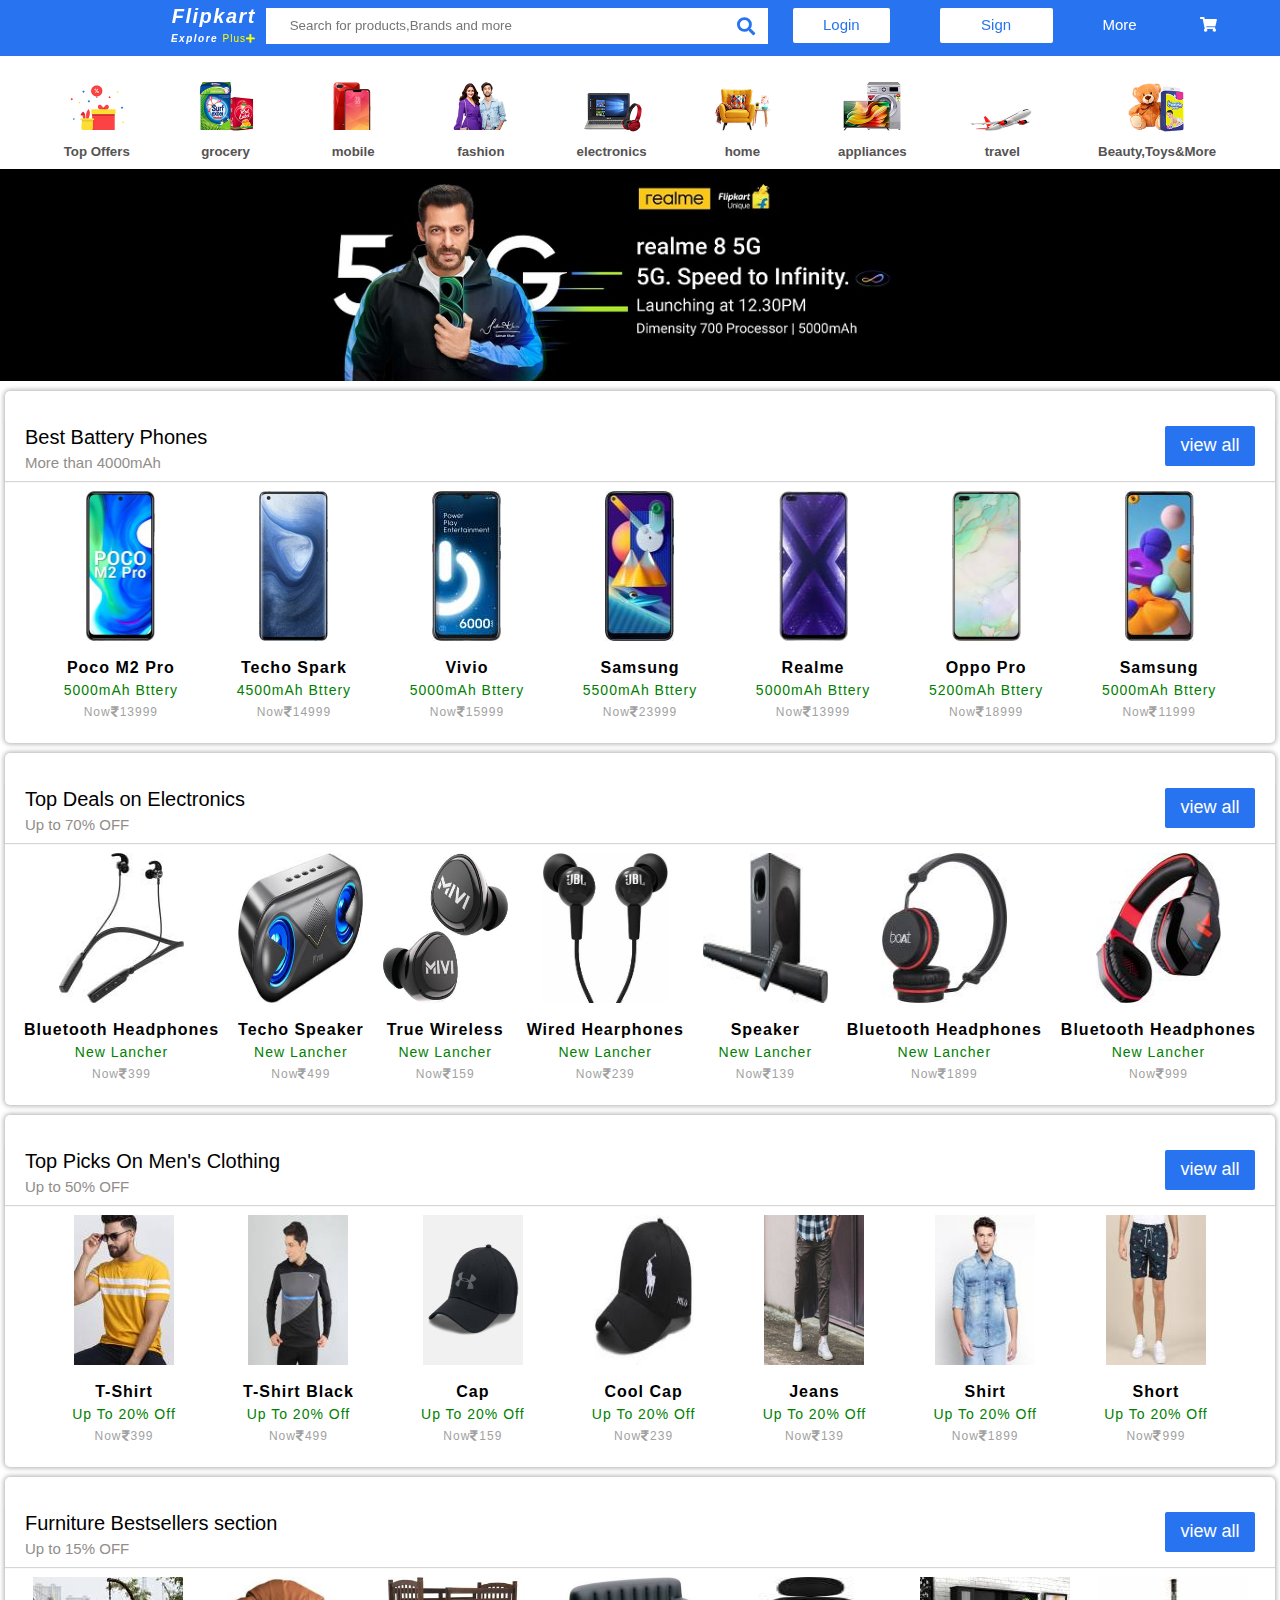
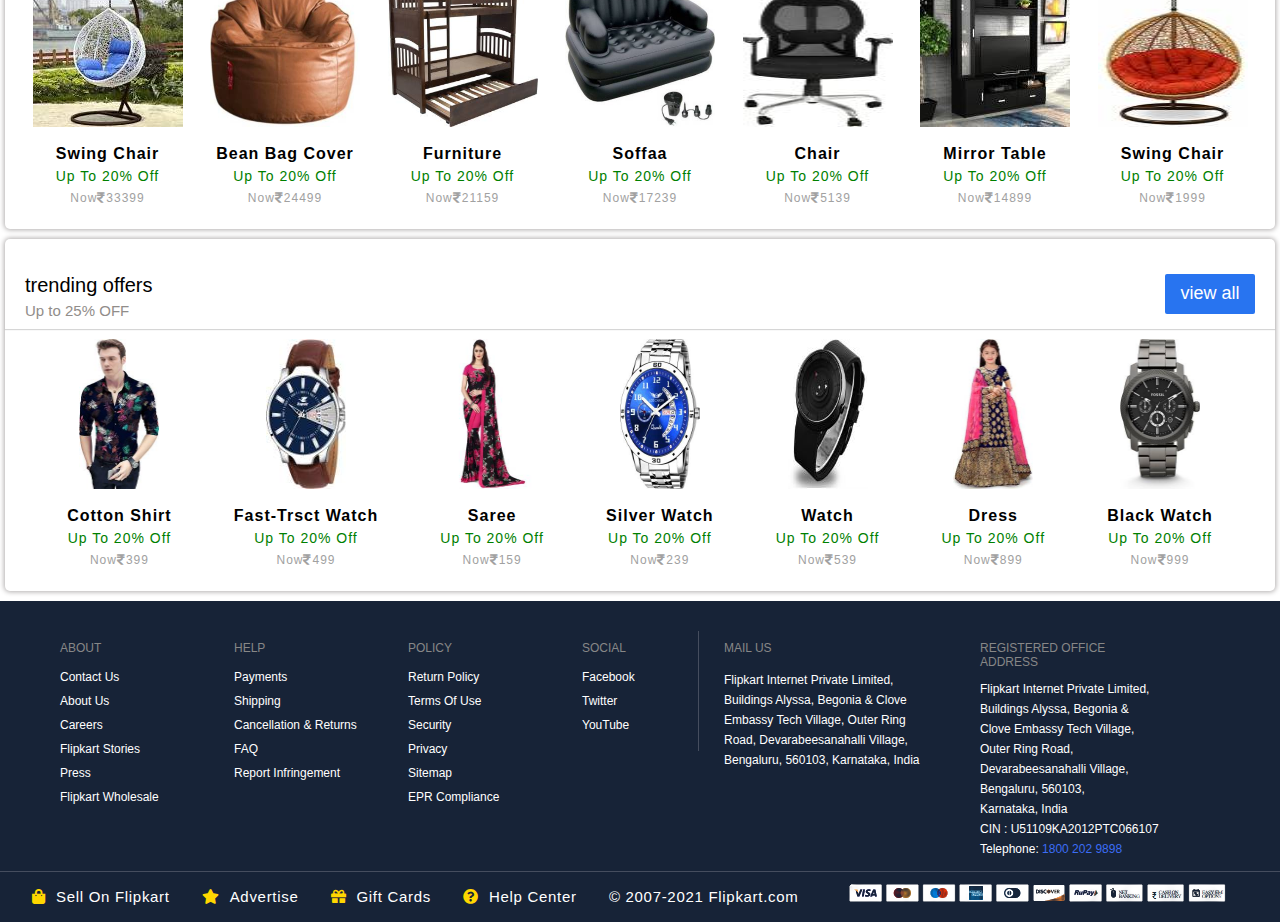
<file: index.html>
<!DOCTYPE html>
<html lang="en">

<head>
    <meta charset="UTF-8">
    <meta http-equiv="X-UA-Compatible" content="IE=edge">
    <meta name="viewport" content="width=device-width, initial-scale=1.0">
    <title>Flipkart Clone</title>
    <link rel="stylesheet" href="style.css">
    <link rel="stylesheet" href="font awsome icon/css/all.css">
    <link rel="stylesheet" href="font style/Roboto-MediumItalic.ttf">


    <link href="https://fonts.googleapis.com/icon?family=Material+Icons" rel="stylesheet">


</head>

<body>
    <!-- header section -->

    <header>
        <div class="header-left">
            <a href="#">Flipkart</a>
            <div class="header-left-p">
                <p><a href="#">Explore</a> <span>Plus<i class="fas fa-plus"></i></span></p>
            </div>
        </div>
        <div class="header-center">
            <input class="header-center-input" type="text" placeholder=" Search for products,Brands and more"><i
                class="fas fa-search"></i>
        </div>
        <div class="header-right">

            <a class="active" href="./login.html">Login</a>

            <a class="active" href="./SignUp.html">Sign Up</a>


            <a href="#">more<i class="fas fa-sort-down"></i></a>
            <a href="#"><i class="fas fa-shopping-cart"></i>cart</a>
        </div>
    </header>

    <!-- category-section -->

    <section>
        <div class="category-row">
            <div class="category-col">
                <img src="flipkart images/hp1.png" alt="">
                <h5>Top Offers</h5>
            </div>
            <div class="category-col">
                <img src=" flipkart images/hp2.png" alt="">
                <h5>grocery</h5>
            </div>
            <div class="category-col">
                <img src=" flipkart images/hp3.png" alt="">
                <h5>mobile</h5>
            </div>
            <div class="category-col">
                <img src=" flipkart images/hp4.png" alt="">
                <h5>fashion</h5>
            </div>
            <div class="category-col">
                <img src=" flipkart images/hp5.png" alt="">
                <h5>electronics</h5>
            </div>
            <div class="category-col">
                <img src=" flipkart images/hp6.png" alt="">
                <h5>home</h5>
            </div>
            <div class="category-col">
                <img src=" flipkart images/hp7.png" alt="">
                <h5>appliances</h5>
            </div>
            <div class="category-col">
                <img src=" flipkart images/hp8.png" alt="">
                <h5>travel</h5>
            </div>
            <div class="category-col">
                <img src=" flipkart images/hp9.png" alt="">
                <h5>Beauty,Toys&More</h5>
            </div>

        </div>
    </section>

    <!-- banner section -->
    <section>
        <div class="banner">
            <div class="slider">
                <img src=" flipkart images/banner2.jpg" alt="banner">
                <img src=" flipkart images/banner3.jpg" alt="banner">
                <img src=" flipkart images/banner4.jpg" alt="banner">
                <img src=" flipkart images/banner2.jpg" alt="banner">
            </div>
        </div>
    </section>

    <!-- Mobile section -->

    <section>
        <div class="card">
            <div class="common-heading">
                <div class="common-heading-left">
                    <h1>Best Battery Phones</h1>
                    <h2>More than 4000mAh</h2>
                </div>
                <div class="common-heading-right">
                    <button>view all</button>
                </div>
            </div>
            <div class="common-row">
                <div class="common-col">
                    <img src=" flipkart images/p1.jpeg" alt="mobile">
                    <h3>Poco m2 pro</h3>
                    <h4>5000mAh Bttery</h4>
                    <h6>Now<i class="fas fa-rupee-sign"></i>13999</h6>
                </div>
                <div class="common-col">
                    <img src=" flipkart images/p2.jpeg" alt="mobile">
                    <h3>techo spark</h3>
                    <h4>4500mAh Bttery</h4>
                    <h6>Now<i class="fas fa-rupee-sign"></i>14999</h6>
                </div>
                <div class="common-col">
                    <img src=" flipkart images/p3.jpeg" alt="mobile">
                    <h3>vivio</h3>
                    <h4>5000mAh Bttery</h4>
                    <h6>Now<i class="fas fa-rupee-sign"></i>15999</h6>
                </div>
                <div class="common-col">
                    <img src=" flipkart images/p4.jpeg" alt="mobile">
                    <h3>samsung</h3>
                    <h4>5500mAh Bttery</h4>
                    <h6>Now<i class="fas fa-rupee-sign"></i>23999</h6>
                </div>
                <div class="common-col">
                    <img src=" flipkart images/p5.jpeg" alt="mobile">
                    <h3>realme</h3>
                    <h4>5000mAh Bttery</h4>
                    <h6>Now<i class="fas fa-rupee-sign"></i>13999</h6>
                </div>
                <div class="common-col">
                    <img src=" flipkart images/p6.jpeg" alt="mobile">
                    <h3>oppo pro</h3>
                    <h4>5200mAh Bttery</h4>
                    <h6>Now<i class="fas fa-rupee-sign"></i>18999</h6>
                </div>
                <div class="common-col">
                    <img src=" flipkart images/p7.jpeg" alt="mobile">
                    <h3>samsung</h3>
                    <h4>5000mAh Bttery</h4>
                    <h6>Now<i class="fas fa-rupee-sign"></i>11999</h6>
                </div>

            </div>
        </div>
    </section>


    <!-- headphones and speaker section -->


    <section>
        <div class="card">
            <div class="common-heading">
                <div class="common-heading-left">
                    <h1>Top Deals on Electronics</h1>
                    <h2>Up to 70% OFF</h2>
                </div>
                <div class="common-heading-right">
                    <button>view all</button>
                </div>
            </div>
            <div class="common-row">
                <div class="common-col col-headphones">
                    <img src=" flipkart images/s1.jpeg" alt="mobile">
                    <h3> Bluetooth Headphones</h3>
                    <h4>new lancher</h4>
                    <h6>Now<i class="fas fa-rupee-sign"></i>399</h6>
                </div>
                <div class="common-col col-headphones">
                    <img src=" flipkart images/s2.jpeg" alt="mobile">
                    <h3>techo speaker</h3>
                    <h4>new lancher</h4>
                    <h6>Now<i class="fas fa-rupee-sign"></i>499</h6>
                </div>
                <div class="common-col col-headphones">
                    <img src=" flipkart images/s3.jpeg" alt="mobile">
                    <h3>true wireless</h3>
                    <h4>new lancher</h4>
                    <h6>Now<i class="fas fa-rupee-sign"></i>159</h6>
                </div>
                <div class="common-col col-headphones">
                    <img src=" flipkart images/s4.jpeg" alt="mobile">
                    <h3>wired hearphones</h3>
                    <h4>new lancher</h4>
                    <h6>Now<i class="fas fa-rupee-sign"></i>239</h6>
                </div>
                <div class="common-col col-headphones">
                    <img src=" flipkart images/s5.jpeg" alt="mobile">
                    <h3>speaker</h3>
                    <h4>new lancher</h4>
                    <h6>Now<i class="fas fa-rupee-sign"></i>139</h6>
                </div>
                <div class="common-col col-headphones">
                    <img src=" flipkart images/s6.jpeg" alt="mobile">
                    <h3>Bluetooth Headphones</h3>
                    <h4>new lancher</h4>
                    <h6>Now<i class="fas fa-rupee-sign"></i>1899</h6>
                </div>
                <div class="common-col col-headphones">
                    <img src=" flipkart images/s7.jpeg" alt="mobile">
                    <h3>Bluetooth Headphones</h3>
                    <h4>new lancher</h4>
                    <h6>Now<i class="fas fa-rupee-sign"></i>999</h6>
                </div>

            </div>
        </div>
    </section>


    <!-- mens clothing -->

    <section>
        <div class="card">
            <div class="common-heading">
                <div class="common-heading-left">
                    <h1>Top Picks On Men's Clothing </h1>
                    <h2>Up to 50% OFF</h2>
                </div>
                <div class="common-heading-right">
                    <button>view all</button>
                </div>
            </div>
            <div class="common-row">
                <div class="common-col col-men">
                    <img src=" flipkart images/c1.jpeg" alt="mobile">
                    <h3> t-shirt</h3>
                    <h4> up to 20% off</h4>
                    <h6>Now<i class="fas fa-rupee-sign"></i>399</h6>
                </div>
                <div class="common-col col-men">
                    <img src=" flipkart images/c2.jpeg" alt="mobile">
                    <h3> t-shirt black</h3>
                    <h4>up to 20% off</h4>
                    <h6>Now<i class="fas fa-rupee-sign"></i>499</h6>
                </div>
                <div class="common-col col-men">
                    <img src=" flipkart images/c3.jpeg" alt="mobile">
                    <h3>cap</h3>
                    <h4>up to 20% off</h4>
                    <h6>Now<i class="fas fa-rupee-sign"></i>159</h6>
                </div>
                <div class="common-col col-men">
                    <img src=" flipkart images/c4.jpeg" alt="mobile">
                    <h3> cool cap</h3>
                    <h4>up to 20% off</h4>
                    <h6>Now<i class="fas fa-rupee-sign"></i>239</h6>
                </div>
                <div class="common-col col-men">
                    <img src=" flipkart images/c5.jpg" alt="mobile">
                    <h3>jeans</h3>
                    <h4>up to 20% off</h4>
                    <h6>Now<i class="fas fa-rupee-sign"></i>139</h6>
                </div>
                <div class="common-col col-men">
                    <img src=" flipkart images/c6.jpeg" alt="mobile">
                    <h3>shirt</h3>
                    <h4>up to 20% off</h4>
                    <h6>Now<i class="fas fa-rupee-sign"></i>1899</h6>
                </div>
                <div class="common-col col-men">
                    <img src=" flipkart images/c7.jpeg" alt="mobile">
                    <h3>short</h3>
                    <h4>up to 20% off</h4>
                    <h6>Now<i class="fas fa-rupee-sign"></i>999</h6>
                </div>

            </div>
        </div>
    </section>

    <!-- Furniture Bestsellers section -->


    <section>
        <div class="card">
            <div class="common-heading">
                <div class="common-heading-left">
                    <h1>Furniture Bestsellers section </h1>
                    <h2>Up to 15% OFF</h2>
                </div>
                <div class="common-heading-right">
                    <button>view all</button>
                </div>
            </div>
            <div class="common-row">
                <div class="common-col col-furniture">
                    <img src=" flipkart images/f1.jpeg" alt="mobile">
                    <h3> swing chair</h3>
                    <h4> up to 20% off</h4>
                    <h6>Now<i class="fas fa-rupee-sign"></i>33399</h6>
                </div>
                <div class="common-col col-furniture">
                    <img src=" flipkart images/f2.jpeg" alt="mobile">
                    <h3>bean bag cover</h3>
                    <h4>up to 20% off</h4>
                    <h6>Now<i class="fas fa-rupee-sign"></i>24499</h6>
                </div>
                <div class="common-col col-furniture">
                    <img src=" flipkart images/f3.jpeg" alt="mobile">
                    <h3>furniture</h3>
                    <h4>up to 20% off</h4>
                    <h6>Now<i class="fas fa-rupee-sign"></i>21159</h6>
                </div>
                <div class="common-col col-furniture">
                    <img src=" flipkart images/f4.jpeg" alt="mobile">
                    <h3> soffaa</h3>
                    <h4>up to 20% off</h4>
                    <h6>Now<i class="fas fa-rupee-sign"></i>17239</h6>
                </div>
                <div class="common-col col-furniture">
                    <img src=" flipkart images/f5.jpeg" alt="mobile">
                    <h3>chair</h3>
                    <h4>up to 20% off</h4>
                    <h6>Now<i class="fas fa-rupee-sign"></i>5139</h6>
                </div>
                <div class="common-col col-furniture">
                    <img src=" flipkart images/f6.jpeg" alt="mobile">
                    <h3>mirror table</h3>
                    <h4>up to 20% off</h4>
                    <h6>Now<i class="fas fa-rupee-sign"></i>14899</h6>
                </div>
                <div class="common-col col-furniture">
                    <img src=" flipkart images/f7.jpeg" alt="mobile">
                    <h3>swing chair</h3>
                    <h4>up to 20% off</h4>
                    <h6>Now<i class="fas fa-rupee-sign"></i>1999</h6>
                </div>

            </div>
        </div>
    </section>


    <!-- trending offers section -->

    <section>
        <div class="card">
            <div class="common-heading">
                <div class="common-heading-left">
                    <h1>trending offers</h1>
                    <h2>Up to 25% OFF</h2>
                </div>
                <div class="common-heading-right">
                    <button>view all</button>
                </div>
            </div>
            <div class="common-row">
                <div class="common-col col-tranding">
                    <img src=" flipkart images/w1.jpeg" alt="mobile">
                    <h3> cotton shirt</h3>
                    <h4> up to 20% off</h4>
                    <h6>Now<i class="fas fa-rupee-sign"></i>399</h6>
                </div>
                <div class="common-col col-tranding">
                    <img src=" flipkart images/w2.jpeg" alt="mobile">
                    <h3>fast-trsct watch</h3>
                    <h4>up to 20% off</h4>
                    <h6>Now<i class="fas fa-rupee-sign"></i>499</h6>
                </div>
                <div class="common-col col-tranding">
                    <img src=" flipkart images/w3.jpeg" alt="mobile">
                    <h3> saree</h3>
                    <h4>up to 20% off</h4>
                    <h6>Now<i class="fas fa-rupee-sign"></i>159</h6>
                </div>
                <div class="common-col col-tranding">
                    <img src=" flipkart images/w4.jpeg" alt="mobile">
                    <h3> silver watch</h3>
                    <h4>up to 20% off</h4>
                    <h6>Now<i class="fas fa-rupee-sign"></i>239</h6>
                </div>
                <div class="common-col col-tranding">
                    <img src=" flipkart images/m5.jpeg" alt="mobile">
                    <h3>watch</h3>
                    <h4>up to 20% off</h4>
                    <h6>Now<i class="fas fa-rupee-sign"></i>539</h6>
                </div>
                <div class="common-col col-tranding">
                    <img src=" flipkart images/w6.jpeg" alt="mobile">
                    <h3>dress</h3>
                    <h4>up to 20% off</h4>
                    <h6>Now<i class="fas fa-rupee-sign"></i>899</h6>
                </div>
                <div class="common-col col-tranding">
                    <img src=" flipkart images/m6.jpeg" alt="mobile">
                    <h3>black watch</h3>
                    <h4>up to 20% off</h4>
                    <h6>Now<i class="fas fa-rupee-sign"></i>999</h6>
                </div>

            </div>
        </div>
    </section>


    <!-- footer -->

    <footer>

        <div class="footer-row">
            <div class="footer-col-1">
                <div class="footer-heading">
                    <p>ABOUT</p>
                </div>
                <div class="footer-list">
                    <a href="#">Contact Us</a>
                    <a href="#">About Us</a>
                    <a href="#">Careers</a>
                    <a href="#">Flipkart Stories</a>
                    <a href="#">Press</a>
                    <a href="#">Flipkart Wholesale</a>
                </div>
            </div>
            <div class="footer-col-2">
                <div class="footer-heading">
                    <p>HELP</p>
                </div>
                <div class="footer-list">
                    <a href="#">Payments</a>
                    <a href="#">Shipping</a>
                    <a href="#">Cancellation & Returns</a>
                    <a href="#">FAQ</a>
                    <a href="#">Report Infringement</a>

                </div>
            </div>
            <div class="footer-col-3">
                <div class="footer-heading">
                    <p>POLICY</p>
                </div>
                <div class="footer-list">
                    <a href="#">Return Policy</a>
                    <a href="#">Terms Of Use</a>
                    <a href="#">Security</a>
                    <a href="#">Privacy</a>
                    <a href="#">Sitemap</a>
                    <a href="#">EPR Compliance</a>
                </div>
            </div>
            <div class="footer-col-4">
                <div class="footer-heading">
                    <p>SOCIAL</p>
                </div>
                <div class="footer-list">
                    <a href="#">Facebook</a>
                    <a href="#">Twitter</a>
                    <a href="#">YouTube</a>

                </div>
            </div>

            <div class="footer-col-5">
                <div class="footer-heading">
                    <p>Mail Us</p>
                </div>
                <div class="footer-list">
                    <p>Flipkart Internet Private Limited,
                        Buildings Alyssa, Begonia &
                        Clove Embassy Tech Village,
                        Outer Ring Road, Devarabeesanahalli Village,
                        Bengaluru, 560103,
                        Karnataka, India</p>

                </div>
            </div>

            <div class="footer-col-6">
                <div class="footer-heading">
                    <p>Registered Office Address</p>
                </div>
                <div class="footer-list-address">
                    <p>Flipkart Internet Private Limited,</p>
                    <p>Buildings Alyssa, Begonia &</p>
                    <p>Clove Embassy Tech Village,</p>
                    <p>Outer Ring Road, Devarabeesanahalli Village,</p>
                    <p>Bengaluru, 560103,</p>
                    <p>Karnataka, India</p>
                    <p>CIN : U51109KA2012PTC066107</p>
                    <p> Telephone:<span> 1800 202 9898</span></p>

                </div>
            </div>
        </div>
        <div class="footer-row2">
            <div class="footer-row2-col">
                <p> <i class="fas fa-shopping-bag"></i>Sell On Flipkart</p>
            </div>
            <div class="footer-row2-col">
                <p><i class="fas fa-star"></i>Advertise</p>
            </div>
            <div class="footer-row2-col">
                <p><i class="fas fa-gift"></i>Gift Cards</p>
            </div>
            <div class="footer-row2-col">
                <p><i class="fas fa-question-circle"></i>Help Center</p>
            </div>
            <div class="footer-row2-col">
                <p>© 2007-2021 Flipkart.com</p>
            </div>
            <div class="footer-row2-col">
                <img src=" flipkart images/payment.png" alt="payments">
            </div>
        </div>
    </footer>



</body>

</html>
</file>
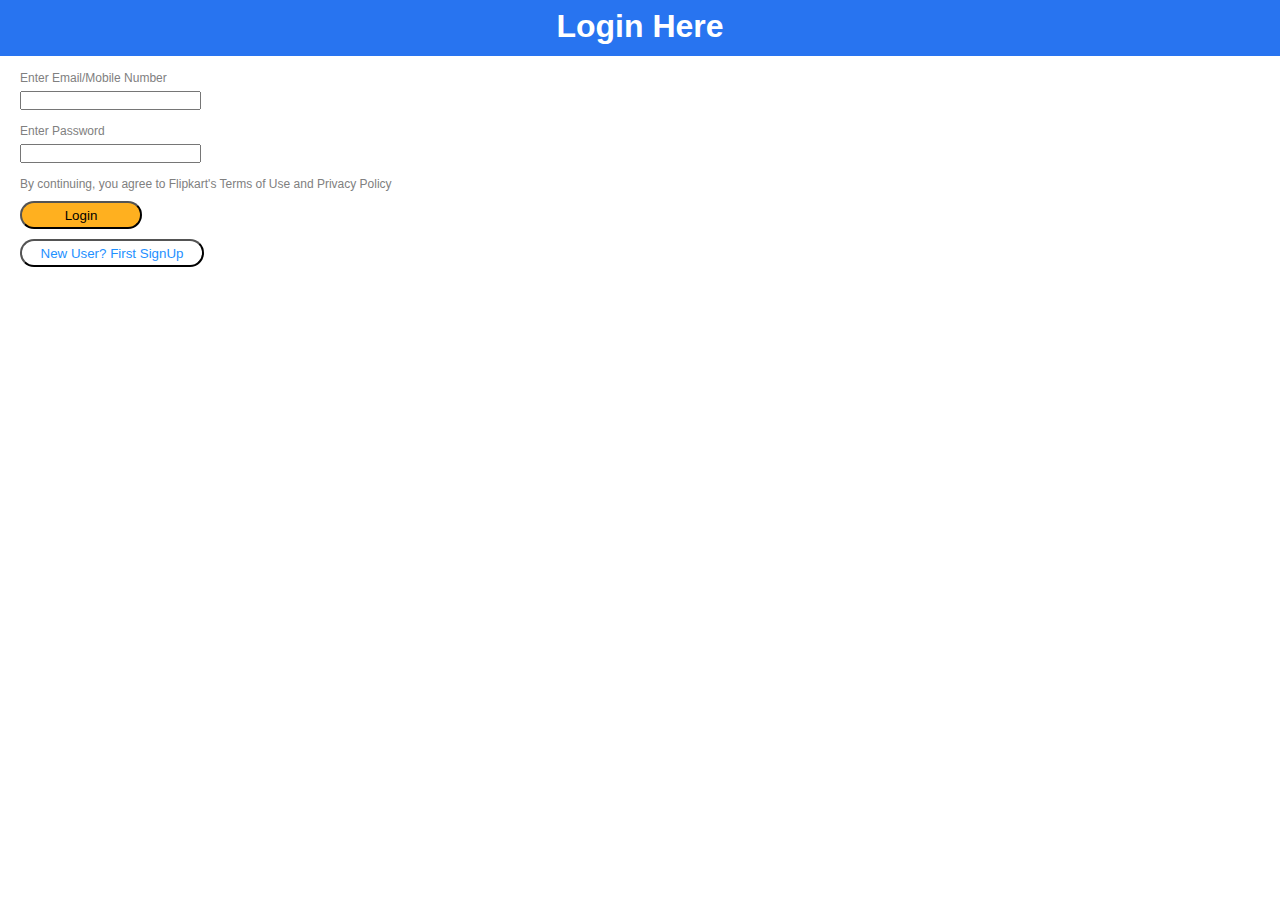
<file: login.html>
<!DOCTYPE html>
<html lang="en">

<head>
    <meta charset="UTF-8">
    <meta http-equiv="X-UA-Compatible" content="IE=edge">
    <meta name="viewport" content="width=device-width, initial-scale=1.0">
    <title>Login</title>

    <link rel="preconnect" href="https://fonts.googleapis.com">
    <link rel="preconnect" href="https://fonts.gstatic.com" crossorigin>
    <link href="https://fonts.googleapis.com/css2?family=Montserrat&display=swap" rel="stylesheet">

    <link rel="stylesheet" href="./login.css">


    <link href="https://fonts.googleapis.com/icon?family=Material+Icons" rel="stylesheet">

</head>

<body>
    <div class="container">


        <div>
            <header>

                <h1>Login Here</h1>


            </header>

        </div>




        <div class="credentials">

            Enter Email/Mobile Number
            <div class="emailfield"><input id="email" type="text"></div>

            <br>
            Enter Password
            <div class="passwordfield"><input id="password" type="password"></div>


            <div class="policy">By continuing, you agree to Flipkart's Terms of Use and Privacy Policy</div>

            <div>
                <button class="submitbutton" type="submit">Login</button>
            </div>



            <!-- <div>
                <button class="SignUpbutton" type="submit">


                    <a class="active" href="./SignUp.html">New User? First SignUp</a>




                </button>
            </div>
 -->


            <div>
                <button class="SignUpbutton" type="submit" onclick="pageRedirectToSignUp()">

                    <!-- <button class="loginbutton"> -->

                    New User? First SignUp

                    <!-- <a href="./login.html">Existing User? Login</a> -->



                </button>
            </div>




        </div>





    </div>



    <script src="./login.js"></script>
</body>

</html>
</file>
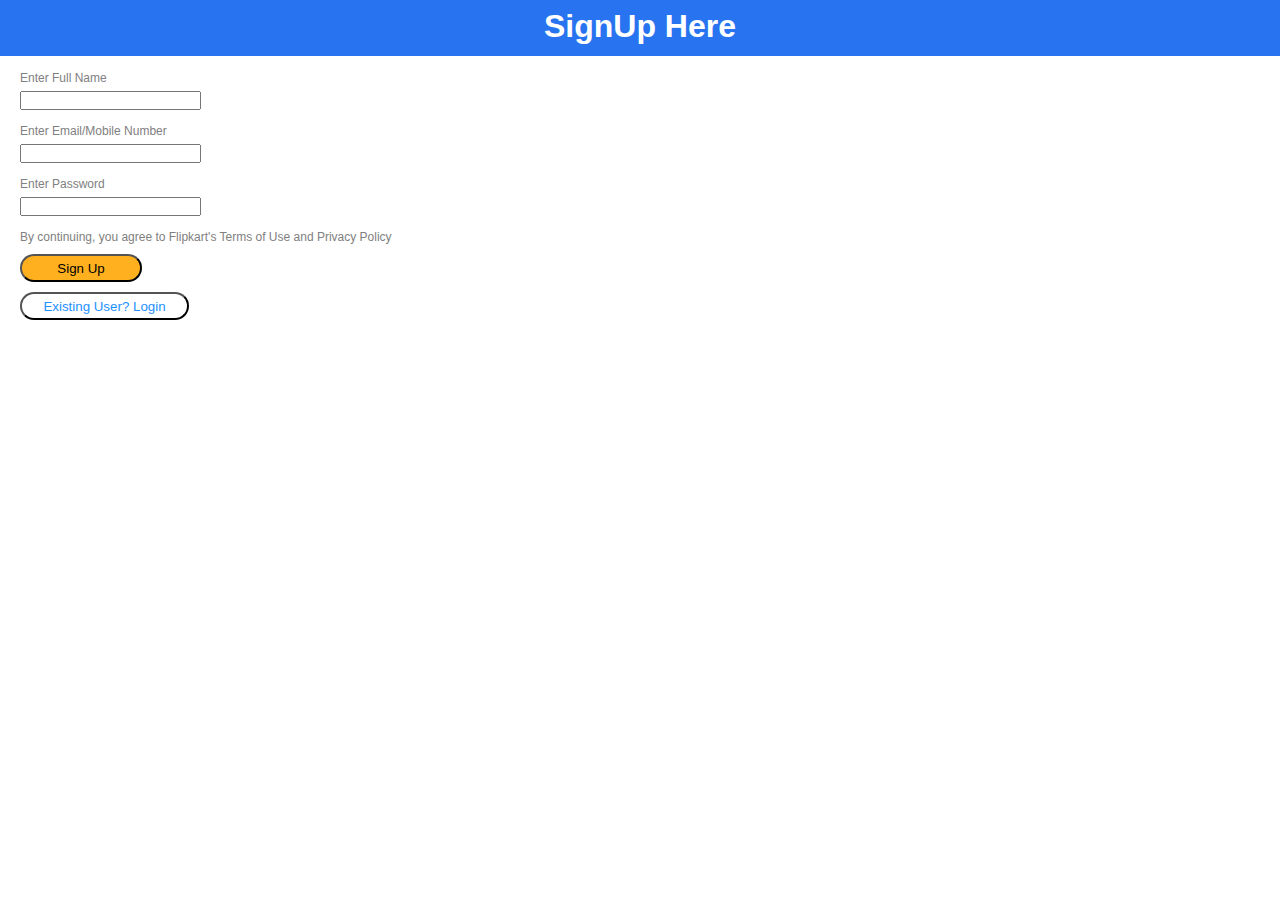
<file: SignUp.html>
<!DOCTYPE html>
<html lang="en">

<head>
    <meta charset="UTF-8">
    <meta http-equiv="X-UA-Compatible" content="IE=edge">
    <meta name="viewport" content="width=device-width, initial-scale=1.0">
    <title>SignUp</title>

    <link rel="preconnect" href="https://fonts.googleapis.com">
    <link rel="preconnect" href="https://fonts.gstatic.com" crossorigin>
    <link href="https://fonts.googleapis.com/css2?family=Montserrat&display=swap" rel="stylesheet">

    <link rel="stylesheet" href="./SignUp.css">


    <link href="https://fonts.googleapis.com/icon?family=Material+Icons" rel="stylesheet">

</head>

<body>
    <div class="container">


        <div>
            <header>

                <h1>SignUp Here</h1>


            </header>

        </div>




        <div class="credentials">


            Enter Full Name
            <div class="namefield"><input id="name" type="text"></div>

            <br>

            Enter Email/Mobile Number
            <div class="emailfield"><input id="email" type="text"></div>

            <br>
            Enter Password
            <div class="passwordfield"><input id="password" type="password"></div>


            <div class="policy">By continuing, you agree to Flipkart's Terms of Use and Privacy Policy</div>

            <div>
                <button class="submitbutton" type="submit">Sign Up</button>
            </div>
            <!-- 
            <div>
                <button class="loginbutton" type="submit">

                    

                    <a class="active" href="./login.html">Existing User? Login</a>

                    



                </button>







            </div> -->



            <div>
                <button class="loginbutton" type="submit" onclick="pageRedirectToLogin()">

                    <!-- <button class="loginbutton"> -->

                    Existing User? Login

                    <!-- <a href="./login.html">Existing User? Login</a> -->



                </button>
            </div>


        </div>





    </div>



    <script src="./SignUp.js"></script>
</body>

</html>
</file>
<file: style.css>
*{
    margin: 0%;
    padding: 0%;
    box-sizing: border-box;
    font-family: 'Roboto', sans-serif;
}
/* <!-- header section --> */

header{
    display: flex;
    justify-content: space-evenly;
    background-color: #2874f0;
    width: 100%;
    height: 56px;
  position: sticky;
  top: 0px;
  z-index: 1;
}
.header-left{
    width: 20%;
    text-align: right;
    margin: 5px 0px;
    cursor: pointer;
}
.header-left a{
    color: white;
    font-size: 20px;
    text-decoration: none;
    font-weight: bold;
    font-style: italic;
    letter-spacing: 1.5px;
    
}
.header-left-p a{
   font-size: 10px;
   letter-spacing: 1.5px;
}
.header-left-p span{
    color: yellow;
    font-size: 10px;
    letter-spacing: 1px;
}
.header-left-p:hover{
    text-decoration: underline;
    color: white;
}
.header-center{
    width: 40%;
    text-align: left;
    line-height: 50px;
    cursor: pointer;
    padding-left: 10px;
    position: relative;
}
.header-center-input{
    height: 36px;
    width: 100%;
    border: none;
    text-align: left;
    padding-left: 20px;
    cursor: pointer;
}
.fa-search{
    position: absolute;
    top: 30%;
    left: 94%;
    font-size: 18px;
    color: #2874f0;
}
.header-right{
    width: 40%;
    font-size: 15px;
    display: flex;
  justify-content: flex-start;
  text-transform: capitalize;
  line-height: 50px;
}
.header-right a{
    text-decoration: none;
    color: white;
    margin: 0px 25px;
}
.header-right .active{
    background-color: white;
    color: #2874f0;
    padding: 5px 30px;
    height: 35px;
    /* width: 130px; */
    
    /* width: 92px; */
    
    line-height: 23px;
    margin-top: 8px;
    border-radius: 2px;
    text-align: center;
}
.fa-shopping-cart{
    padding-right: 10px;
}
.fa-sort-down{
    padding-left: 5px;

}

/* <!-- category-section --> */


.category-row{
    display: flex;
    justify-content: space-evenly;
    width: 100%;
    height: auto;
    margin-top: 10px;
    text-align: center;
}
.category-col{
    padding: 10px 0px;
    cursor: pointer;
    color: rgb(85,83,83);
}

.category-col img{
    width: 64px;
    height: 64px;
}
.category-col h5:hover{
   color: #2874f0;
}
/* <!-- banner section --> */
.banner{

width: 100%;
overflow: hidden;

}
.slider{
   width: 4098;
   display: flex;
   flex-direction: row;
   position: relative;
   animation-name: slide;
   animation-duration: 15s;
   animation-iteration-count: infinite;
}

.slider img{
   width: 100%;
} 
@keyframes slide{
   0%{
       left: 0px;
   }
   26.66%{
       left: 0px;
   }
    33.33%{
       left: -1366px;
   }
    60%{
       left: -1366px;
   }
   66.66%{
       left: -2732px;
   }
   93.33%{
       left: -2732px;
   }


   100%{
       left: -4098px;
   }

}



/* common for all */

/* <!-- Mobile section --> */

.card{
   box-shadow: rgb(177,174,174) 0px 0px 5px 1px;
   padding: 10px 0px;
   margin: 10px 5px;
   border-radius: 5px;
}
.common-heading{
    display: flex;
    justify-content: space-between;
    width: 100%;
    padding: 5px 20px;
    margin-top: 20px;
    box-shadow: 0 1px 1px 0 rgb(0 0 0 /16%);
}
.common-heading-left h1{
    font-size: 20px;
    font-weight: 400;
    padding:auto;
}
.common-heading-left h2{
    font-size: 15px;
    padding: 5px 0px;
    color: rgb(145,141,138) ;
    font-weight: 200;
}
.common-heading-right button{
    width: 90px;
    height: 40px;
    font-size: 18px;
    background-color: #2874f0;
    border: none;
    color: white;
    border-radius: 2px;
}
.common-row{
    display: flex;
    justify-content: space-evenly;
    width: 100%;
    max-height: 366px;
    margin: 10px 0px;
}
.common-col{
    text-align: center;
    line-height: 22px;
}
.common-col img{
    width: 69px;
    height: 150px;
    transition: 300ms;
}
.common-col img:hover{
    transform: scale(0.9);
}
.common-col h3,h4,h6{
    text-transform: capitalize;
    letter-spacing: 1px;
    cursor: pointer;
}
.common-col h3{
    margin-top: 10px;
    font-size: 16px;
}
.common-col h4{
    color: green;
    font-size: 14px;
    font-weight: 300;
}
.common-col h6{
   color: rgb(161,161,161);
   font-size: 12px;
   font-weight: 100;
}


/* <!-- headphones and speaker section --> */
.col-headphones img{
   width: 125px;
   height: 150px;
}
/* <!-- mens clothing --> */
.col-men img{
   width: 100px;
   height: 150px;
}
/* <!-- Furniture Bestsellers section --> */


.col-furniture img{
 width: 130px;
 width: 150px;
}
/* <!-- trending offers section --> */
.col-tranding img{
   width: 80px;
   height: 150px;
}

/* <!-- footer --> */
footer{
   background-color: #172337;
   height: 332;
}
.footer-row{
   width: 100%;
   height: 270px;
   display: flex;
   padding: 30px 60px;
}
.footer-row2{
   display: flex;
   border-top: 1px solid #454d5e;
   justify-content: space-evenly;
}
.footer-col-1{
   width: 15%;
}
.footer-col-2{
   width: 15%;
}
.footer-col-3{
   width: 15%;
}
.footer-col-4{
   width: 10%;
}
.footer-col-5{
   width: 20%;
   border-left:1px solid #454d5e ;
   height: 120px;
   padding-left: 25px;
}
.footer-col-6{
   width: 20%;
   padding-left: 50px;
}
.footer-heading p{
color: #878787;
font-size: 12px;
font-weight: 400;
text-align: left;
padding: 10px 0px;
cursor: pointer;
text-transform: uppercase;
}
.footer-list a{
   text-align: left;
   display: block;
   text-decoration: none;
  text-transform: capitalize;
   color: white;
   font-size: 12px;
   font-weight: 400;
   padding: 5px 0px;
}
.footer-list a:hover{
   text-decoration: underline;
}
.footer-list  p{
   text-align: left;
   display: block;
   color: white;
   font-size: 12px;
   font-weight: 100px;
   padding:5px 0px;
   line-height: 20px;
   cursor: pointer;
}
.footer-list-address p{
   text-align: left;
   display: block;
   color: white;
   font-size: 12px;
   font-weight: 100px;
   line-height: 20px;
    cursor: pointer;
}
.footer-list-address span{
   color: rgb(60,109,245);
   cursor: pointer;
}
.footer-row2-col p{
 color: white;
   font-size: 15px;
   font-weight: 100px;
   line-height: 20px;
    cursor: pointer;
     text-align: center;
     line-height: 50px;
     letter-spacing: .7px;
}
.fa-shopping-bag, .fa-star, .fa-gift ,.fa-question-circle{
   color: #ffd700;
   cursor: pointer;
  padding-right: 10px;
  font-size: 15px;
}
</file>
<file: login.css>
*{
    margin: 0%;
    padding: 0%;
    box-sizing: border-box;
    font-family: 'Roboto', sans-serif;
}
/* <!-- header section --> */

header{
    display: flex;
    justify-content: space-evenly;
    background-color: #2874f0;
    width: 100%;
    height: 56px;
  position: sticky;
  top: 0px;
  z-index: 1;
  color: white;

  padding-top: 8px;
}


.credentials{
    color: grey;

    font-size: 12px;


    margin-left: 20px;
    margin-top: 15px;
}

.emailfield{

    margin-top: 6px;

}

.passwordfield{
    margin-top: 6px;
    
}

.policy{
    
    color: grey;

    font-size: 12px;

    margin-top: 14px;


}

.submitbutton{
    
    margin-top: 10px;

    width: 122px;
    border-radius: 16px;
    height: 28px;

    background-color: #ffa500e0;

    font-family: revert;

}

.SignUpbutton{
    
    margin-top: 10px;

    width: 184px;
    border-radius: 16px;
    height: 28px;

    background-color: white;

    color: dodgerblue;
    font-family: revert;
    
}
</file>
<file: SignUp.css>
*{
    margin: 0%;
    padding: 0%;
    box-sizing: border-box;
    font-family: 'Roboto', sans-serif;
}
/* <!-- header section --> */

header{
    display: flex;
    justify-content: space-evenly;
    background-color: #2874f0;
    width: 100%;
    height: 56px;
  position: sticky;
  top: 0px;
  z-index: 1;
  color: white;

  padding-top: 8px;
}


.credentials{
    color: grey;

    font-size: 12px;


    margin-left: 20px;
    margin-top: 15px;
}

.namefield{

    margin-top: 6px;

}

.emailfield{

    margin-top: 6px;

}

.passwordfield{
    margin-top: 6px;
    
}

.policy{
    
    color: grey;

    font-size: 12px;

    margin-top: 14px;


}

.submitbutton{
    
    margin-top: 10px;

    width: 122px;
    border-radius: 16px;
    height: 28px;

    background-color: #ffa500e0;
    font-family: revert;
    
}


.loginbutton{
    
    margin-top: 10px;

    width: 169px;
    border-radius: 16px;
    height: 28px;

    background-color: white;


    color: dodgerblue;
    font-family: revert;
    
}
</file>
